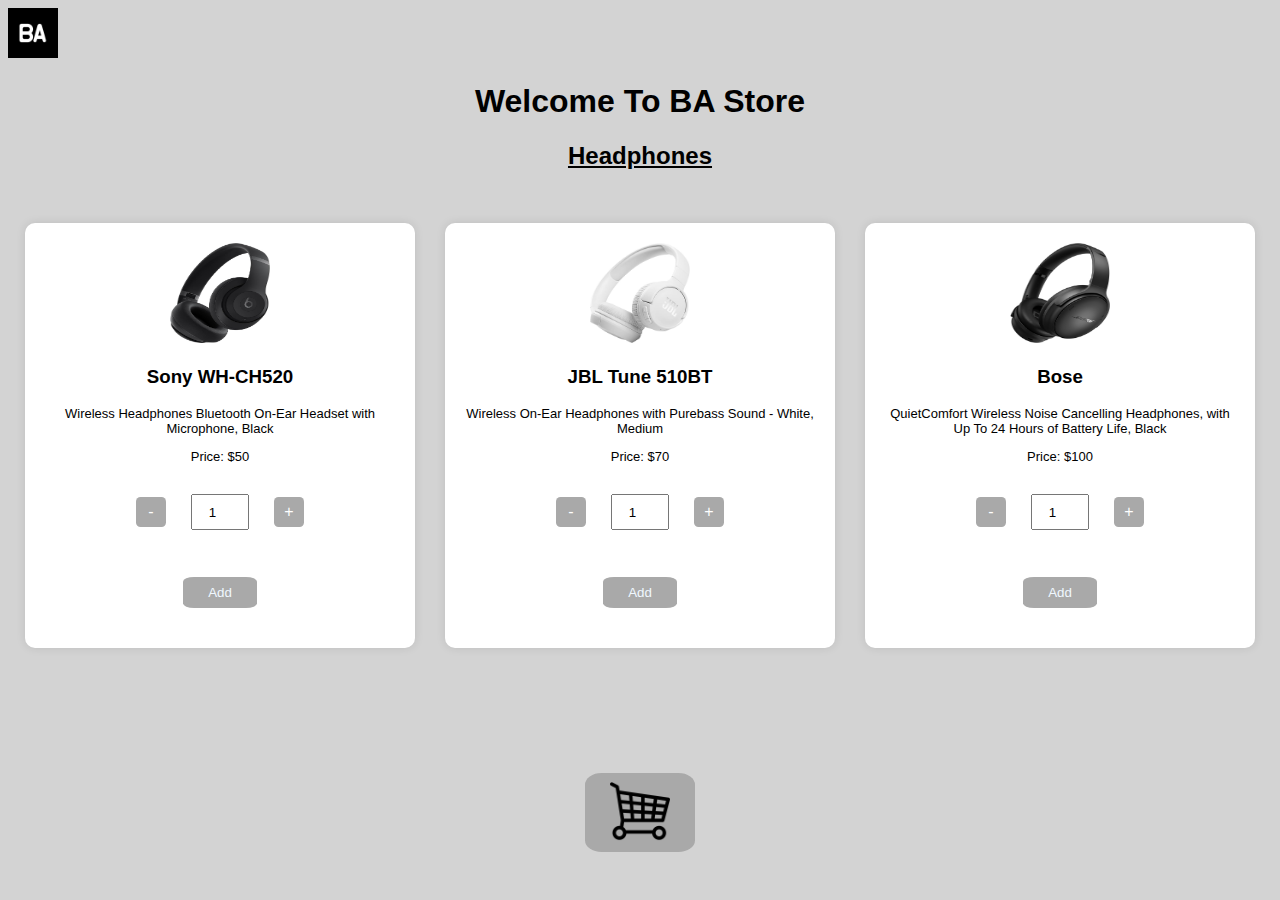
<file: index.html>
<!DOCTYPE html>
<html>
<head>
    <title>BA Store</title>
    <link rel="icon" type="image/x-icon" href="ba.jpg">
    <link rel="stylesheet" href="stylesheet.css">
    <script src="/code.js" defer></script>
</head>
<body style="background-color: lightgrey;">
    <img src="/ba.jpg" alt="logo" width="50" height="50">
    <h1 style="text-align: center;">Welcome To BA Store</h1>
    <div class="c0">
        <h2><ins>Headphones</ins></h2>
        <br>
        <div id="product-list"></div>
        <div class="cart">
            <button><a href="/index2.html" target="_parent">
                <img src="/cart.png" alt="cart" height="60" width="60">
            </a></button>
        </div>
    </div>
</body>
</html>
</file>
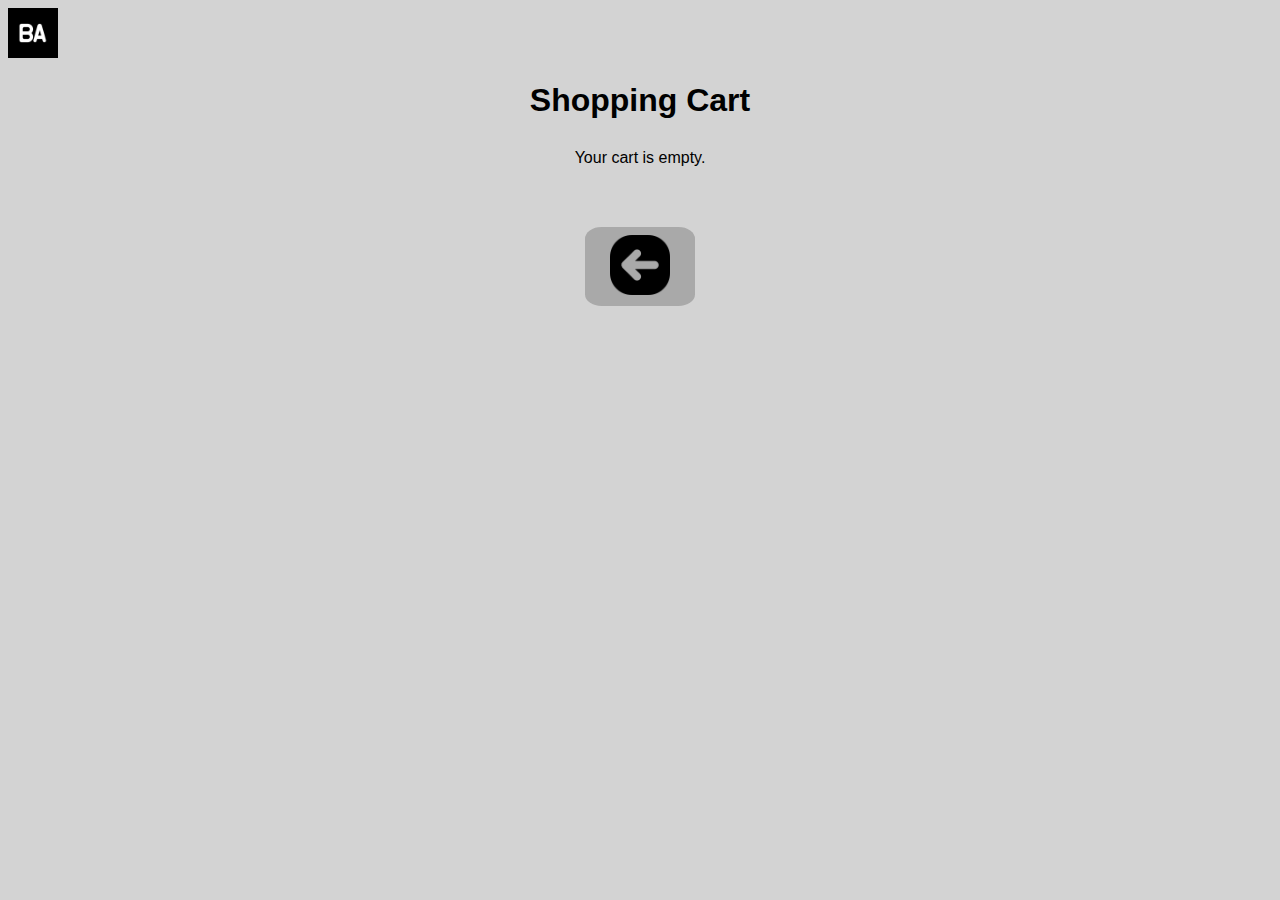
<file: index2.html>
<!DOCTYPE html>
<html>
<head>
    <title>Cart</title>
    <link rel="icon" type="image/x-icon" href="ba.jpg">
    <link rel="stylesheet" href="stylesheet2.css">
    <script src="/cart.js" defer></script>
</head>
<body>
    <img src="/ba.jpg" alt="logo" width="50px" height="50px">
    <h1>Shopping Cart</h1>
    <div id="cart-items"></div>
    <div id="total-price"></div>
    <div class="cart">
    <button class="cart"><a href="/index.html" target="_parent">
        <img src="/back.png" alt="cart" height="60" width="60">
    </a></button>
</div>
</body>
</html>
</file>
<file: stylesheet.css>
body {
    background-color: lightgrey;
    font-family: Arial, sans-serif;
}

.c0 {
    background-color: lightgray;
    margin: align;
    height: 400px;
    text-align: center;
}

.c1 {
    background-color: white;
    width: 350px;
    height: auto;
    display: inline-block;
    text-align: center;
    margin: 15px;
    padding: 20px;
    border-radius: 10px;
    box-shadow: 0 0 10px rgba(0, 0, 0, 0.1);
}

p {
    font-size: 13px;
}

.cart {
    bottom: 0;
    width: 100%;
    text-align: center;
    background-color: lightgray;
    margin-top: 90px;
}

button {
    padding: 8px 25px;
    color: aliceblue;
    border-radius: 15%;
    text-align: center;
    margin: 20px;
    background-color: darkgray;
    border: none;
    cursor: pointer;
}

button:hover {
    color: black;
    background-color: lightgray;
}

.quantity {
    display: flex;
    justify-content: center;
    align-items: center;
    margin: 10px 0;
}

.quantity-button {
    padding: 0 10px;
    background-color: darkgray;
    border: none;
    color: white;
    cursor: pointer;
    font-size: 1em;
    height: 30px;
    width: 30px;
    display: flex;
    justify-content: center;
    align-items: center;
}

.quantity-input {
    width: 50px;
    text-align: center;
    height: 30px;
    margin: 0 5px;
}
</file>
<file: stylesheet2.css>
body {
    background-color: lightgray;
    font-family: Arial, sans-serif;
}

h1 {
    text-align: center;
    margin-top: 20px;
    font-size: 2em;
}

.c1 {
    background-color: white;
    width: 350px;
    height: auto;
    display: inline-block;
    text-align: center;
    margin: 15px;
    padding: 20px;
    border-radius: 10px;
    box-shadow: 0 0 10px rgba(0, 0, 0, 0.1);
}

p {
    font-size: 14px;
}

#cart-items {
    display: flex;
    flex-wrap: wrap;
    justify-content: center;
    margin-top: 30px;
}

#total-price {
    margin-top: 30px;
    font-size: 1.5em;
    font-weight: bold;
    color: darkblue;
    text-align: center;
}

button {
    padding: 8px 25px;
    color: aliceblue;
    border-radius: 15%;
    text-align: center;
    margin: 20px;
    background-color: darkgray;
    border: none;
    cursor: pointer;
}

button:hover {
    color: black;
    background-color: lightgray;
}

label {
    display: block;
    margin-top: 10px;
}

.quantity {
    display: flex;
    justify-content: center;
    align-items: center;
}

.quantity-button {
    padding: 0 10px;
    background-color: darkgray;
    border: none;
    color: white;
    cursor: pointer;
    font-size: 1em;
    height: 30px;
    width: 30px;
    display: flex;
    justify-content: center;
    align-items: center;
}

.quantity-input {
    width: 50px;
    text-align: center;
    height: 30px;
    margin: 0 5px;
}

.delete-button {
    margin-top: 15px;
    background-color: red;
    color: white;
}
.cart{
    text-align: center;
    margin-top: 30px;
}
</file>
